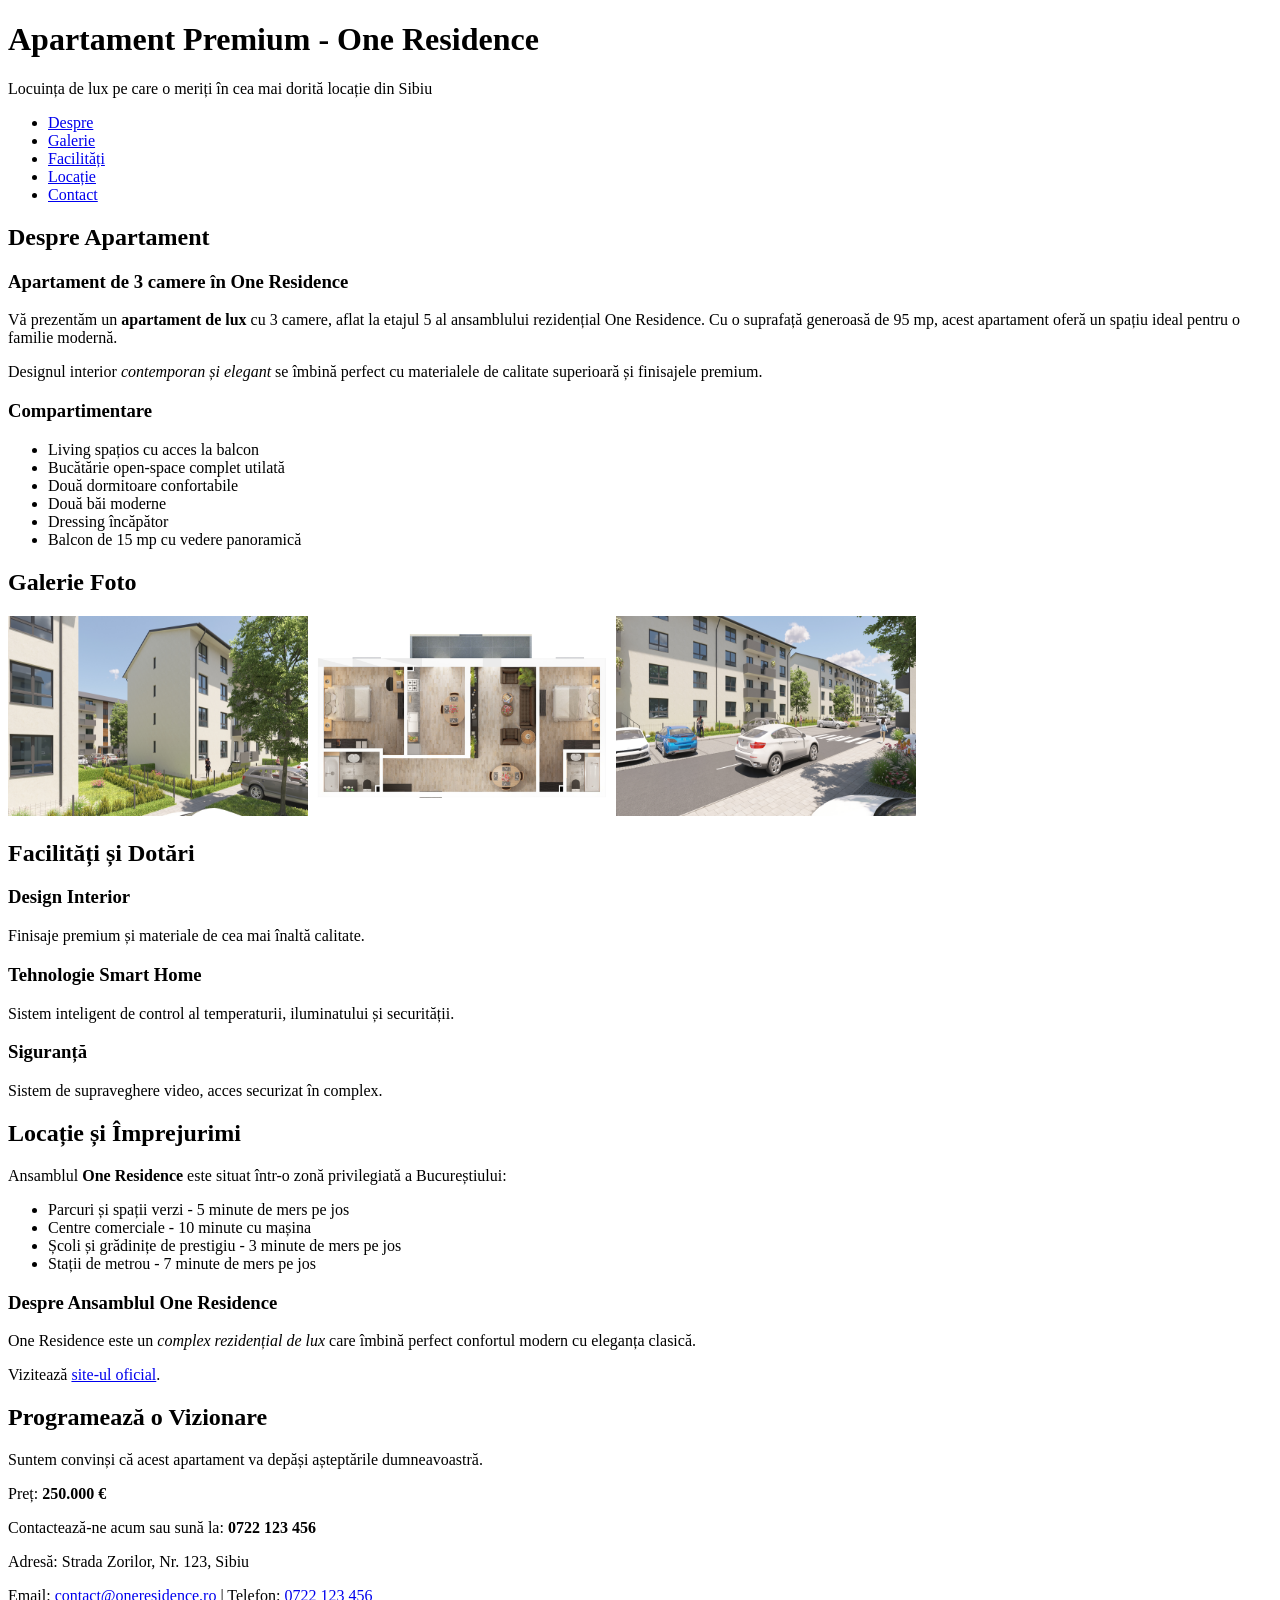
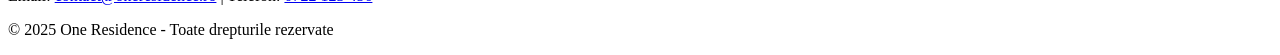
<file: tema.2/index.html>
<!DOCTYPE html>
<html lang="ro">
  <head>
    <meta charset="UTF-8" />
    <meta name="viewport" content="width=device-width, initial-scale=1.0" />
    <title>Apartament de Lux - One Residence</title>
  </head>
  <body>
    <header>
      <h1>Apartament Premium - One Residence</h1>
      <p>
        Locuința de lux pe care o meriți în cea mai dorită locație din Sibiu
      </p>
    </header>

    <nav>
      <ul>
        <li><a href="#despre">Despre</a></li>
        <li><a href="#galerie">Galerie</a></li>
        <li><a href="#facilitati">Facilități</a></li>
        <li><a href="#locatie">Locație</a></li>
        <li><a href="#contact">Contact</a></li>
      </ul>
    </nav>

    <main>
      <section id="despre">
        <h2>Despre Apartament</h2>
        <article>
          <h3>Apartament de 3 camere în One Residence</h3>
          <p>
            Vă prezentăm un <strong>apartament de lux</strong> cu 3 camere,
            aflat la etajul 5 al ansamblului rezidențial One Residence. Cu o
            suprafață generoasă de 95 mp, acest apartament oferă un spațiu ideal
            pentru o familie modernă.
          </p>
          <p>
            Designul interior <em>contemporan și elegant</em> se îmbină perfect
            cu materialele de calitate superioară și finisajele premium.
          </p>
        </article>
        <article>
          <h3>Compartimentare</h3>
          <ul>
            <li>Living spațios cu acces la balcon</li>
            <li>Bucătărie open-space complet utilată</li>
            <li>Două dormitoare confortabile</li>
            <li>Două băi moderne</li>
            <li>Dressing încăpător</li>
            <li>Balcon de 15 mp cu vedere panoramică</li>
          </ul>
        </article>
      </section>

      <section id="galerie">
        <h2>Galerie Foto</h2>
        <div class="gallery">
          <img
            src="poza1.jpg"
            alt="Living apartament One Residence"
            width="300"
            height="200"
          />
          <img
            src="poza2.jpg"
            alt="Bucătărie modernă One Residence"
            width="300"
            height="200"
          />
          <img
            src="poza3.jpg"
            alt="Dormitor principal One Residence"
            width="300"
            height="200"
          />
        </div>
      </section>

      <section id="facilitati">
        <h2>Facilități și Dotări</h2>
        <article>
          <h3>Design Interior</h3>
          <p>Finisaje premium și materiale de cea mai înaltă calitate.</p>
        </article>
        <article>
          <h3>Tehnologie Smart Home</h3>
          <p>
            Sistem inteligent de control al temperaturii, iluminatului și
            securității.
          </p>
        </article>
        <article>
          <h3>Siguranță</h3>
          <p>Sistem de supraveghere video, acces securizat în complex.</p>
        </article>
      </section>

      <section id="locatie">
        <h2>Locație și Împrejurimi</h2>
        <p>
          Ansamblul <strong>One Residence</strong> este situat într-o zonă
          privilegiată a Bucureștiului:
        </p>
        <ul>
          <li>Parcuri și spații verzi - 5 minute de mers pe jos</li>
          <li>Centre comerciale - 10 minute cu mașina</li>
          <li>Școli și grădinițe de prestigiu - 3 minute de mers pe jos</li>
          <li>Stații de metrou - 7 minute de mers pe jos</li>
        </ul>
      </section>

      <aside>
        <h3>Despre Ansamblul One Residence</h3>
        <p>
          One Residence este un <em>complex rezidențial de lux</em> care îmbină
          perfect confortul modern cu eleganța clasică.
        </p>
        <p>
          Vizitează
          <a href="https://oneresidence.ro/" target="_blank">site-ul oficial</a
          >.
        </p>
      </aside>

      <section id="contact">
        <h2>Programează o Vizionare</h2>
        <p>
          Suntem convinși că acest apartament va depăși așteptările
          dumneavoastră.
        </p>
        <p>Preț: <strong>250.000 €</strong></p>
        <p>Contactează-ne acum sau sună la: <strong>0722 123 456</strong></p>
      </section>
    </main>

    <footer>
      <p>Adresă: Strada Zorilor, Nr. 123, Sibiu</p>
      <p>
        Email:
        <a href="mailto:contact@oneresidence.ro">contact@oneresidence.ro</a> |
        Telefon: <a href="tel:+40722123456">0722 123 456</a>
      </p>
      <p>&copy; 2025 One Residence - Toate drepturile rezervate</p>
    </footer>
  </body>
</html>
</file>
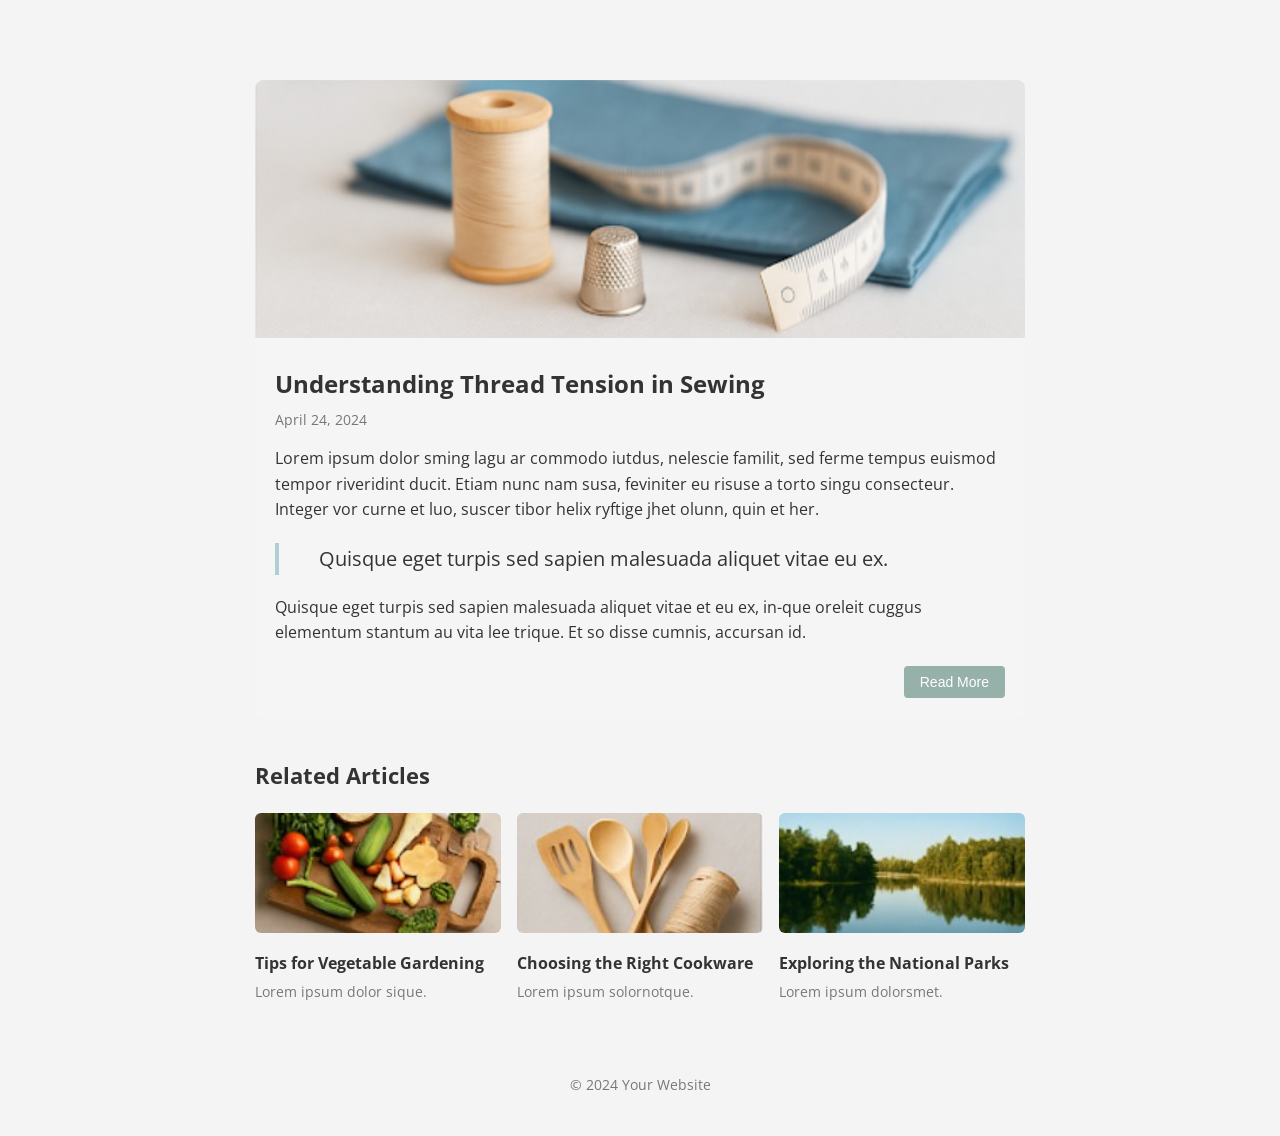
<file: tema3.2/index.html>
<!DOCTYPE html>
<html lang="en">
<head>
    <meta charset="UTF-8">
    <meta name="viewport" content="width=device-width, initial-scale=1.0">
    <title>Understanding Thread Tension in Sewing</title>
    <link href="https://fonts.googleapis.com/css2?family=Open+Sans:wght@300;400;600;700&display=swap" rel="stylesheet">
    <style>
        * {
            margin: 0;
            padding: 0;
            box-sizing: border-box;
        }
        
        body {
            font-family: 'Open Sans', sans-serif;
            background-color: #f4f4f4;
            color: #333;
            line-height: 1.6;   
            margin: 0 auto;
            padding: 20px;
        }
        
        .container {
            width: 100%;
            max-width: 800px;
            margin: 0 auto;
            padding: 0 15px;
            padding-top:60px;
        }
        
        .main-article {
            background-color: #f5f5f5;
            border-radius: 8px;
            overflow: hidden;
            margin-bottom: 30px;
        }
        
        .article-image {
            width: 100%;
            height: auto;
        }
        
        .article-content {
            padding: 20px;
        }
        
        .article-title {
            font-size: 24px;
            margin-top: 0;
            margin-bottom: 5px;
            font-weight: bold;
        }
        
        .article-date {
            color: #777;
            font-size: 14px;
            margin-bottom: 15px;
        }
        
        .article-text {
            margin-bottom: 20px;
        }
        
        .article-quote {
            border-left: 4px solid #aed0d4;
            padding-left: 40px;
            font-size: 20px;
            margin: 20px 0;
        }
      
        .read-more {
            text-align: right;
            margin-top: 20px;
        }
        
        .read-more button {
            background-color: #95b1a9;
            color: white;
            border: none;
            padding: 8px 16px;
            border-radius: 4px;
            cursor: pointer;
            font-size: 14px;
        }
        
        .related-section {
            margin-top: 40px;
        }
        
        .related-title {
            font-size: 22px;
            margin-bottom: 20px;
            font-weight: bold;
        }
        
        .related-articles {
            display: flex;
            justify-content: space-between;
            gap: 15px;
            flex-wrap: wrap;
        }
        
        .related-article {
            width: 32%;
            margin-bottom: 20px;
        }
        
        .related-image {
            width: 100%;
            height: 120px;
            object-fit: cover;
            border-radius: 6px;
        }
        
        .related-article-title {
            font-size: 16px;
            margin: 10px 0 5px 0;
            font-weight: bold;
        }
        
        .related-article-excerpt {
            font-size: 14px;
            color: #777;
            margin: 0;
        }
        
        .footer {
            text-align: center;
            padding: 20px 0;
            color: #777;
            font-size: 14px;
            margin-top: 30px;
        }
        
     
        
    </style>
</head>
<body>
    <div class="container">
        <article class="main-article">
            <img src="imagine1.jpg" alt="Sewing supplies including thread, thimble and measuring tape" class="article-image">
            
            <div class="article-content">
                <h1 class="article-title">Understanding Thread Tension in Sewing</h1>
                <p class="article-date">April 24, 2024</p>
                
                <div class="article-text">
                    <p>Lorem ipsum dolor sming lagu ar commodo iutdus, nelescie familit, sed ferme tempus euismod tempor riveridint ducit. Etiam nunc nam susa, feviniter eu risuse a torto singu consecteur. Integer vor curne et luo, suscer tibor helix ryftige jhet olunn, quin et her.</p>
                    
                    <div class="article-quote">
                        <p>Quisque eget turpis sed sapien malesuada aliquet vitae eu ex.</p>
                    </div>
                    
                    <p>Quisque eget turpis sed sapien malesuada aliquet vitae et eu ex, in-que oreleit cuggus elementum stantum au vita lee trique. Et so disse cumnis, accursan id.</p>
                </div>
                
                <div class="read-more">
                    <button>Read More</button>
                </div>
            </div>
        </article>
        
        <section class="related-section">
            <h2 class="related-title">Related Articles</h2>
            
            <div class="related-articles">
                <div class="related-article">
                    <img src="imagine2.jpg" alt="Vegetable gardening" class="related-image">
                    <h3 class="related-article-title">Tips for Vegetable Gardening</h3>
                    <p class="related-article-excerpt">Lorem ipsum dolor sique.</p>
                </div>
                
                <div class="related-article">
                    <img src="imagine3.jpg" alt="Kitchen cookware" class="related-image">
                    <h3 class="related-article-title">Choosing the Right Cookware</h3>
                    <p class="related-article-excerpt">Lorem ipsum solornotque.</p>
                </div>
                
                <div class="related-article">
                    <img src="imagine4.jpg" alt="National park with lake" class="related-image">
                    <h3 class="related-article-title">Exploring the National Parks</h3>
                    <p class="related-article-excerpt">Lorem ipsum dolorsmet.</p>
                </div>
            </div>
        </section>
        
        <footer class="footer">
            &copy; 2024 Your Website
        </footer>
    </div>
</body>
</html>
</file>
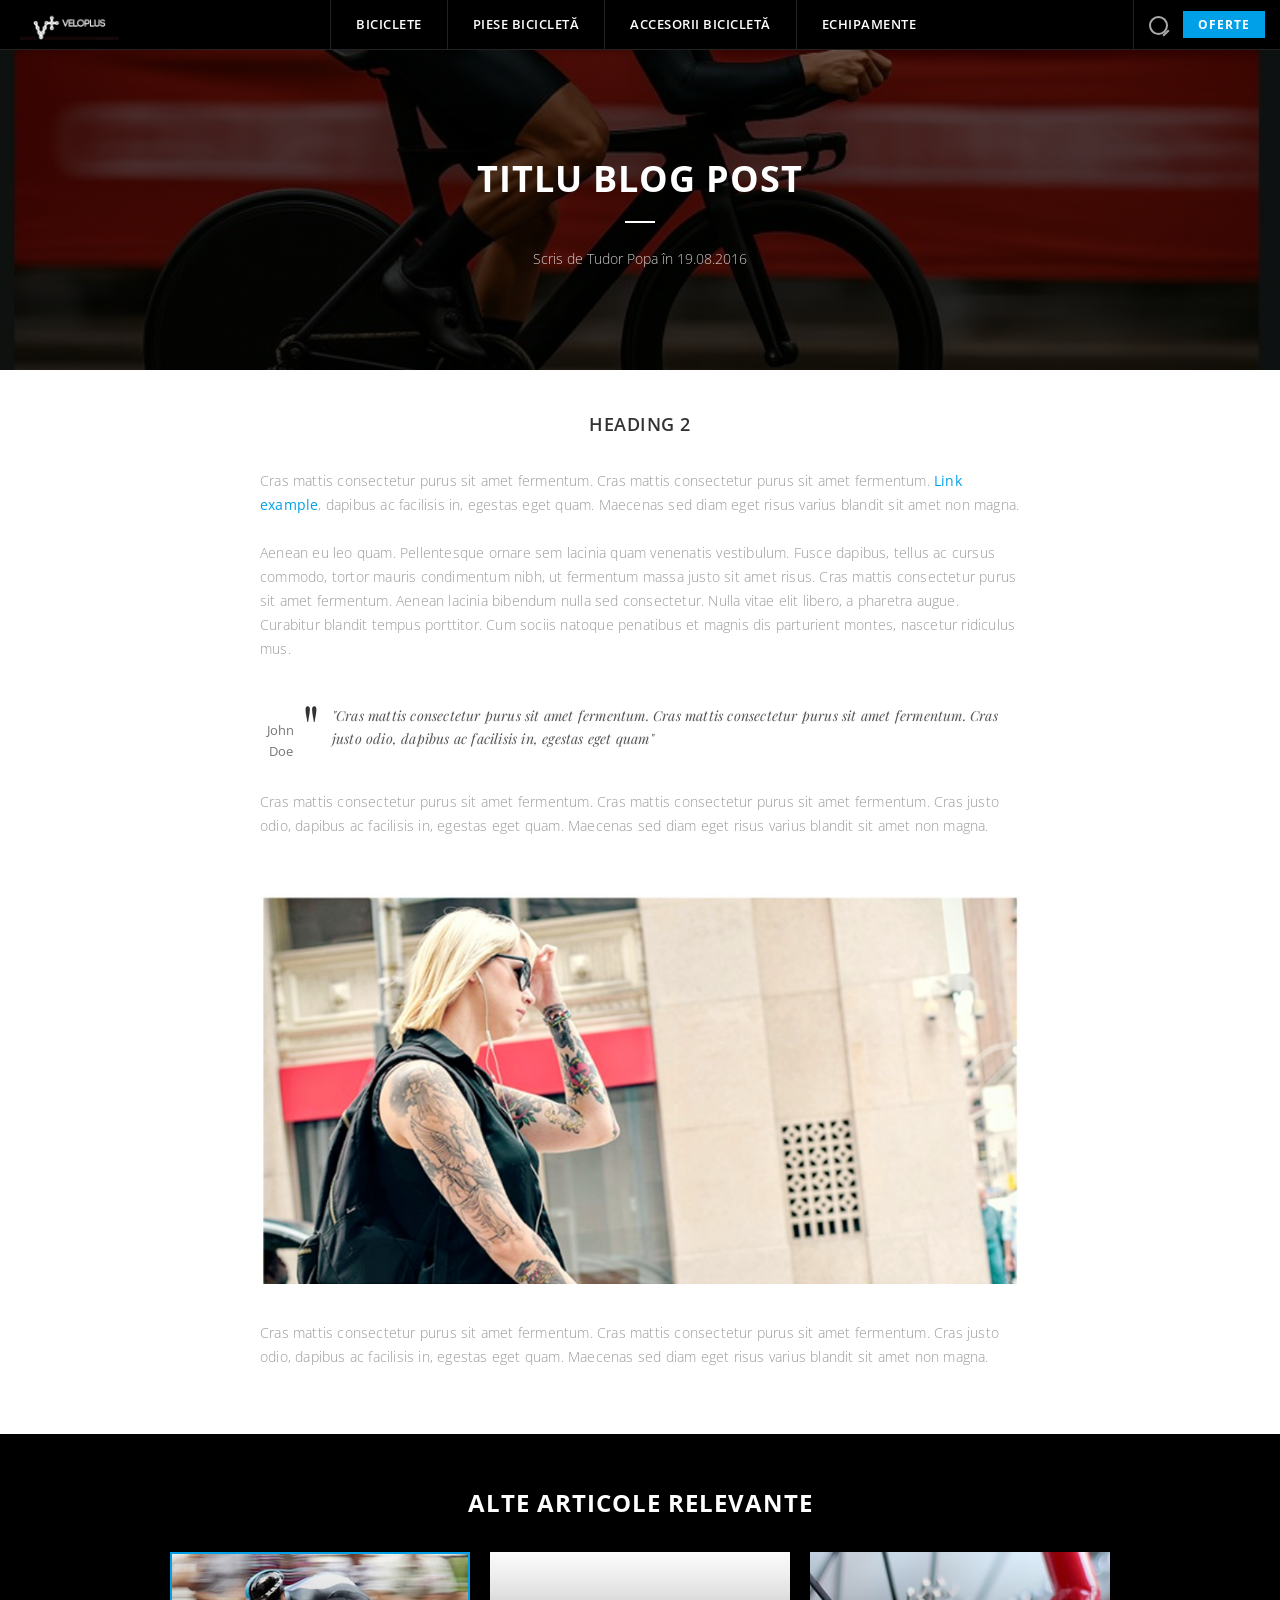
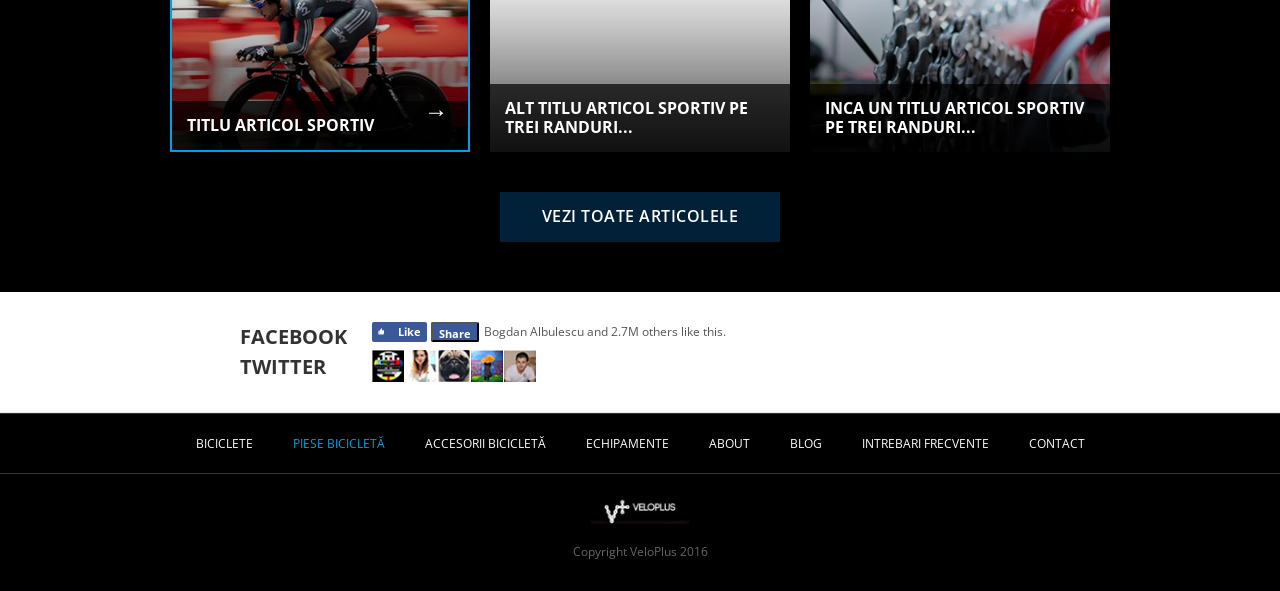
<file: tema3/index.html>
<!DOCTYPE html>
<html lang="ro">
<head>
    <meta charset="UTF-8">
    <meta name="viewport" content="width=device-width, initial-scale=1.0">
    <title>VeloPlus - Blog Post</title>
    <style>
        @import url('https://fonts.googleapis.com/css2?family=Open+Sans:ital,wght@0,300;0,400;0,600;0,700;1,400&display=swap');
        @import url('https://fonts.googleapis.com/css2?family=Playfair+Display:ital,wght@0,400;0,700;1,400&display=swap');
        
        * {
            margin: 0;
            padding: 0;
            box-sizing: border-box;
            font-family: 'Open Sans', Arial, sans-serif;
        }

        body {
            line-height: 1.6;
            color: #333;
        }

        /* Header and Navigation */
        header {
            background-color: #000;
            color: white;
            display: flex;
            justify-content: space-between;
            align-items: center;
            padding: 0;
            height: 50px;
            border-bottom: 1px solid #222;
        }

        .logo {
            padding: 10px 20px;
            display: flex;
            align-items: center;
        }

        .logo img {
            height: 30px;
        }

        nav {
            display: flex;
            height: 100%;
        }

        nav a {
            color: white;
            text-decoration: none;
            padding: 0 25px;
            text-transform: uppercase;
            font-size: 13px;
            font-weight: 600;
            letter-spacing: 0.5px;
            display: flex;
            align-items: center;
            height: 100%;
            border-left: 1px solid #222;
        }

        .search-container {
            display: flex;
            align-items: center;
            height: 100%;
        }

        /* Updated search icon to match image */
        .search-icon {
            position: relative;
            width: 50px;
            height: 100%;
            display: flex;
            align-items: center;
            justify-content: center;
            border-left: 1px solid #222;
            cursor: pointer;
        }

        .search-icon:before {
            content: "";
            position: absolute;
            width: 15px;
            height: 15px;
            border: 2px solid #aaa;
            border-radius: 50%;
            top: calc(50% - 9px);
            left: calc(50% - 9px);
        }

        .search-icon:after {
            content: "";
            position: absolute;
            width: 2px;
            height: 8px;
            background-color: #aaa;
            transform: rotate(45deg);
            top: calc(50% + 4px);
            left: calc(50% + 7px);
        }

        .offer-btn {
            background-color: #00a0e9;
            color: white;
            border: none;
            padding: 5px 15px;
            margin-right: 15px;
            font-weight: bold;
            cursor: pointer;
            text-transform: uppercase;
            font-size: 12px;
            letter-spacing: 1px;
        }

        /* Hero Banner */
        .hero-banner {
            background-image: linear-gradient(rgba(0, 0, 0, 0.5), rgba(0, 0, 0, 0.5)), url('imagine1.jpg');
            background-size: cover;
            background-position: center;
            color: white;
            text-align: center;
            padding: 100px 0;
            position: relative;
            height: 320px;
            display: flex;
            flex-direction: column;
            justify-content: center;
        }

        .hero-banner h1 {
            font-size: 36px;
            margin-bottom: 10px;
            text-transform: uppercase;
            font-weight: 700;
            letter-spacing: 1px;
        }
        .hero-banner h1::after {
    content: "";
    background-color: #fff;
    width: 30px;
    height: 2px;
    display: block;
    margin: 0 auto;
    margin-top: 14px;
}

        .post-meta {
            font-size: 14px;
            margin-top: 15px;
            font-weight: 300;
            color: rgba(255, 255, 255, 0.8);
        }

        
        .container {
            max-width: 800px;
            margin: 0 auto;
            padding: 40px 20px;
        }

        .blog-content h2 {
            margin: 0 0 30px 0;
            text-transform: uppercase;
            font-size: 18px;
            font-weight: 600;
            letter-spacing: 0.5px;
            text-align: center;
            color: #333;
        }

        .blog-content p {
            color: #999;
            margin-bottom: 25px;
            font-size: 14px;
            line-height: 1.7;
            font-weight: 300;
            letter-spacing: 0.2px;
        }

        .blog-content a {
            color: #00a0e9;
            text-decoration: none;
            font-weight: 400;
        }

        .blog-content a:hover {
            text-decoration: underline;
        }

       
        .quote-block {
            display: flex;
            margin: 40px 0;
            position: relative;
        }

        .quote-author {
            width: 60px;
            text-align: center;
            font-size: 13px;
            color: #777;
            position: relative;
            top: 20px;
        }

        .quote-content {
            position: relative;
            padding-left: 20px;
            flex-grow: 1;
        }

        .quote-mark {
            position: absolute;
            left: 0;
            top: -5px;
            font-size: 60px;
            line-height: 1;
            color: #333;
            font-family: 'Playfair Display', Georgia, serif;
        }

        .quote-text {
            font-style: italic;
            color: #555;
            font-size: 14px;
            line-height: 1.6;
            padding-top: 5px;
            padding-left: 10px;
            font-family: 'Playfair Display', Georgia, serif;
            letter-spacing: 0.2px;
        }

        /* Blog Images */
        .blog-image {
            margin: 30px 0;
            width: 100%;
            height: auto;
        }

        /* Related Articles */
        .related-articles {
            background-color: #000;
            color: white;
            padding: 50px 0;
            text-align: center;
        }

        .related-articles h2 {
            margin-bottom: 30px;
            text-transform: uppercase;
            font-size: 24px;
            font-weight: 700;
            letter-spacing: 1px;
        }

        .articles-grid {
            display: flex;
            justify-content: center;
            gap: 20px;
            margin: 0 auto;
            max-width: 1000px;
            padding: 0 20px;
            margin-bottom: 40px;
        }

        .article-card {
            width: 300px;
            text-align: left;
            position: relative;
            overflow: hidden;
            height: 200px;
        }

        .article-card img {
            width: 100%;
            height: 200px;
            object-fit: cover;
        }

        .article-card:first-child {
            border: 2px solid #00a0e9;
        }

        .article-title {
            position: absolute;
            bottom: 0;
            left: 0;
            background-color: rgba(0, 0, 0, 0.7);
            color: white;
            width: 100%;
            padding: 15px;
            font-size: 16px;
            text-transform: uppercase;
            font-weight: 700;
            line-height: 1.2;
        }

        
        .view-all-btn {
            display: inline-block;
            background-color: #002137;
            color: white;
            padding: 12px 0;
            text-transform: uppercase;
            font-size: 16px;
            text-decoration: none;
            font-weight: 600;
            width: 280px;
            letter-spacing: 0.5px;
        }

        .article-first {
            position: relative;
        }

        .article-first::after {
            content: "→";
            position: absolute;
            bottom: 20px;
            right: 20px;
            color: white;
            font-size: 24px;
        }

       
        .social-section {
            padding: 30px 0;
            text-align: center;
            border-bottom: 1px solid #eee;
        }

        .social-content {
            max-width: 800px;
            margin: 0 auto;
            display: flex;
            align-items: flex-start;
        }

        .social-titles {
            font-weight: bold;
            margin-right: 25px;
            text-transform: uppercase;
            font-size: 20px;
            text-align: left;
            line-height: 1.5;
        }

        .facebook-section {
            display: flex;
            flex-direction: column;
            align-items: flex-start;
        }

        .fb-buttons {
            display: flex;
            align-items: center;
            margin-bottom: 8px;
        }

        /* Facebook Buttons */
        .fb-button {
            display: inline-flex;
            align-items: center;
            justify-content: center;
            padding: 0;
            overflow: hidden;
            height: 20px;
            border: none;
            vertical-align: middle;
            margin-right: 4px;
        }

        .fb-like-btn {
            display: flex;
        }

        .fb-like-thumb {
            background-color: #3b5998;
            display: flex;
            align-items: center;
            justify-content: center;
            width: 20px;
            height: 20px;
            border-radius: 2px 0 0 2px;
        }

        /* Stiluri pentru SVG-ul din butonul de like */
        .fb-like-thumb svg {
            width: 12px;
            height: 12px;
        }

        .fb-like-text {
            background-color: #3b5998;
            color: white;
            font-size: 11px;
            font-weight: bold;
            padding: 0 6px;
            line-height: 20px;
            border-radius: 0 2px 2px 0;
        }

        .fb-share-btn {
            background-color: #3b5998;
            color: white;
            padding: 0 6px;
            border-radius: 2px;
            font-size: 11px;
            font-weight: bold;
            height: 20px;
            line-height: 20px;
        }

        .fb-text {
            font-size: 12px;
            color: #555;
            margin-left: 5px;
        }

        .fb-profiles {
            display: flex;
        }

        .fb-profiles img {
            width: 32px;
            height: 32px;
            margin-right: 1px;
        }

        /* Footer - Updated with adjusted line */
        .footer-top {
            background-color: #000;
            border-top: 1px solid #333;
            padding: 20px 0;
        }

        .footer-nav {
            display: flex;
            justify-content: center;
            max-width: 1200px;
            margin: 0 auto;
        }

        .footer-nav a {
            color: white;
            text-decoration: none;
            padding: 0 20px;
            font-size: 12px;
            text-transform: uppercase;
        }

        .footer-nav a:nth-child(2) {
            color: #00a0e9;
        }

        .footer-bottom {
            background-color: #000;
            color: white;
            padding: 20px 0 30px;
            text-align: center;
            border-top: 1px solid rgba(255, 255, 255, 0.2); /* Subtle white line */
        }

        .footer-logo {
            margin-bottom: 10px;
        }

        .footer-logo img {
            height: 30px;
        }

        .copyright {
            font-size: 12px;
            color: #666;
            margin-top: 10px;
        }
    </style>
</head>
<body>
    <!-- Header with Navigation -->
    <header>
        <div class="logo">
            <img src="velo.jpg" alt="VELOPLUS">
        </div>
        <nav>
            <a href="#">Biciclete</a>
            <a href="#">Piese Bicicletă</a>
            <a href="#">Accesorii Bicicletă</a>
            <a href="#">Echipamente</a>
        </nav>
        <div class="search-container">
            <div class="search-icon"></div>
            <button class="offer-btn">OFERTE</button>
        </div>
    </header>

    <!-- Hero Banner -->
    <div class="hero-banner">
        <h1>TITLU BLOG POST</h1>
        <div class="post-meta">Scris de Tudor Popa în 19.08.2016</div>
    </div>

    <!-- Main Content with exact text styling -->
    <div class="container">
        <div class="blog-content">
            <h2>HEADING 2</h2>
            <p>Cras mattis consectetur purus sit amet fermentum. Cras mattis consectetur purus sit amet fermentum. <a href="#">Link example</a>, dapibus ac facilisis in, egestas eget quam. Maecenas sed diam eget risus varius blandit sit amet non magna.</p>
            
            <p>Aenean eu leo quam. Pellentesque ornare sem lacinia quam venenatis vestibulum. Fusce dapibus, tellus ac cursus commodo, tortor mauris condimentum nibh, ut fermentum massa justo sit amet risus. Cras mattis consectetur purus sit amet fermentum. Aenean lacinia bibendum nulla sed consectetur. Nulla vitae elit libero, a pharetra augue. Curabitur blandit tempus porttitor. Cum sociis natoque penatibus et magnis dis parturient montes, nascetur ridiculus mus.</p>
            
            <!-- Quote Block with exact styling from image -->
            <div class="quote-block">
                <div class="quote-author">
                    John Doe
                </div>
                <div class="quote-content">
                    <div class="quote-mark">"</div>
                    <div class="quote-text">"Cras mattis consectetur purus sit amet fermentum. Cras mattis consectetur purus sit amet fermentum. Cras justo odio, dapibus ac facilisis in, egestas eget quam"</div>
                </div>
            </div>
            
            <p>Cras mattis consectetur purus sit amet fermentum. Cras mattis consectetur purus sit amet fermentum. Cras justo odio, dapibus ac facilisis in, egestas eget quam. Maecenas sed diam eget risus varius blandit sit amet non magna.</p>
            
            <!-- Blog Image -->
            <img src="imagine2.jpg" alt="Woman with tattoos and backpack" class="blog-image">
            
            <p>Cras mattis consectetur purus sit amet fermentum. Cras mattis consectetur purus sit amet fermentum. Cras justo odio, dapibus ac facilisis in, egestas eget quam. Maecenas sed diam eget risus varius blandit sit amet non magna.</p>
        </div>
    </div>
    
    <!-- Related Articles -->
    <div class="related-articles">
        <h2>ALTE ARTICOLE RELEVANTE</h2>
        <div class="articles-grid">
            <div class="article-card article-first">
                <img src="imagine3.jpg" alt="Cyclist racing">
                <div class="article-title">TITLU ARTICOL SPORTIV</div>
            </div>
            <div class="article-card">
                <img src="imagine4.jpg" alt="Article Image">
                <div class="article-title">ALT TITLU ARTICOL SPORTIV PE TREI RANDURI...</div>
            </div>
            <div class="article-card">
                <img src="imagine5.jpg" alt="Bicycle gears">
                <div class="article-title">INCA UN TITLU ARTICOL SPORTIV PE TREI RANDURI...</div>
            </div>
        </div>
        <a href="#" class="view-all-btn">VEZI TOATE ARTICOLELE</a>
    </div>
    
    <!-- Social Media Section -->
    <div class="social-section">
        <div class="social-content">
            <div class="social-titles">
                FACEBOOK<br>
                TWITTER
            </div>
            <div class="facebook-section">
                <div class="fb-buttons">
                    <div class="fb-button fb-like-btn">
                        <div class="fb-like-thumb">
                            <svg viewBox="0 0 100 100" xmlns="http://www.w3.org/2000/svg">
                                <path d="M65 35H50V25c0-5-4-8-7.5-5L30 40v30h30c2.5 0 4.5-2 5-4.5l2.5-20c.5-2.75-2.5-10.5-2.5-10.5z" fill="white"/>
                                <rect x="20" y="40" width="10" height="30" fill="white"/>
                            </svg>
                        </div>
                        <div class="fb-like-text">Like</div>
                    </div>
                    <button class="fb-share-btn">Share</button>
                    <span class="fb-text">Bogdan Albulescu and 2.7M others like this.</span>
                </div>
                <div class="fb-profiles">
                    <img src="imagine6.jpg" alt="Profile 1">
                    <img src="imagine7.jpg" alt="Profile 2">
                    <img src="imagine8.jpg" alt="Profile 3">
                    <img src="imagine9.jpg" alt="Profile 4">
                    <img src="imagine10.jpg" alt="Profile 5">
                </div>
            </div>
        </div>
    </div>
    
    <!-- Footer with adjusted white line -->
    <div class="footer-top">
        <div class="footer-nav">
            <a href="#">Biciclete</a>
            <a href="#">Piese Bicicletă</a>
            <a href="#">Accesorii Bicicletă</a>
            <a href="#">Echipamente</a>
            <a href="#">About</a>
            <a href="#">Blog</a>
            <a href="#">Intrebari Frecvente</a>
            <a href="#">Contact</a>
        </div>
    </div>
    <div class="footer-bottom">
        <div class="footer-logo">
            <img src="velo.jpg" alt="VELOPLUS">
        </div>
        <div class="copyright">Copyright VeloPlus 2016</div>
    </div>
</body>
</html>
</file>
